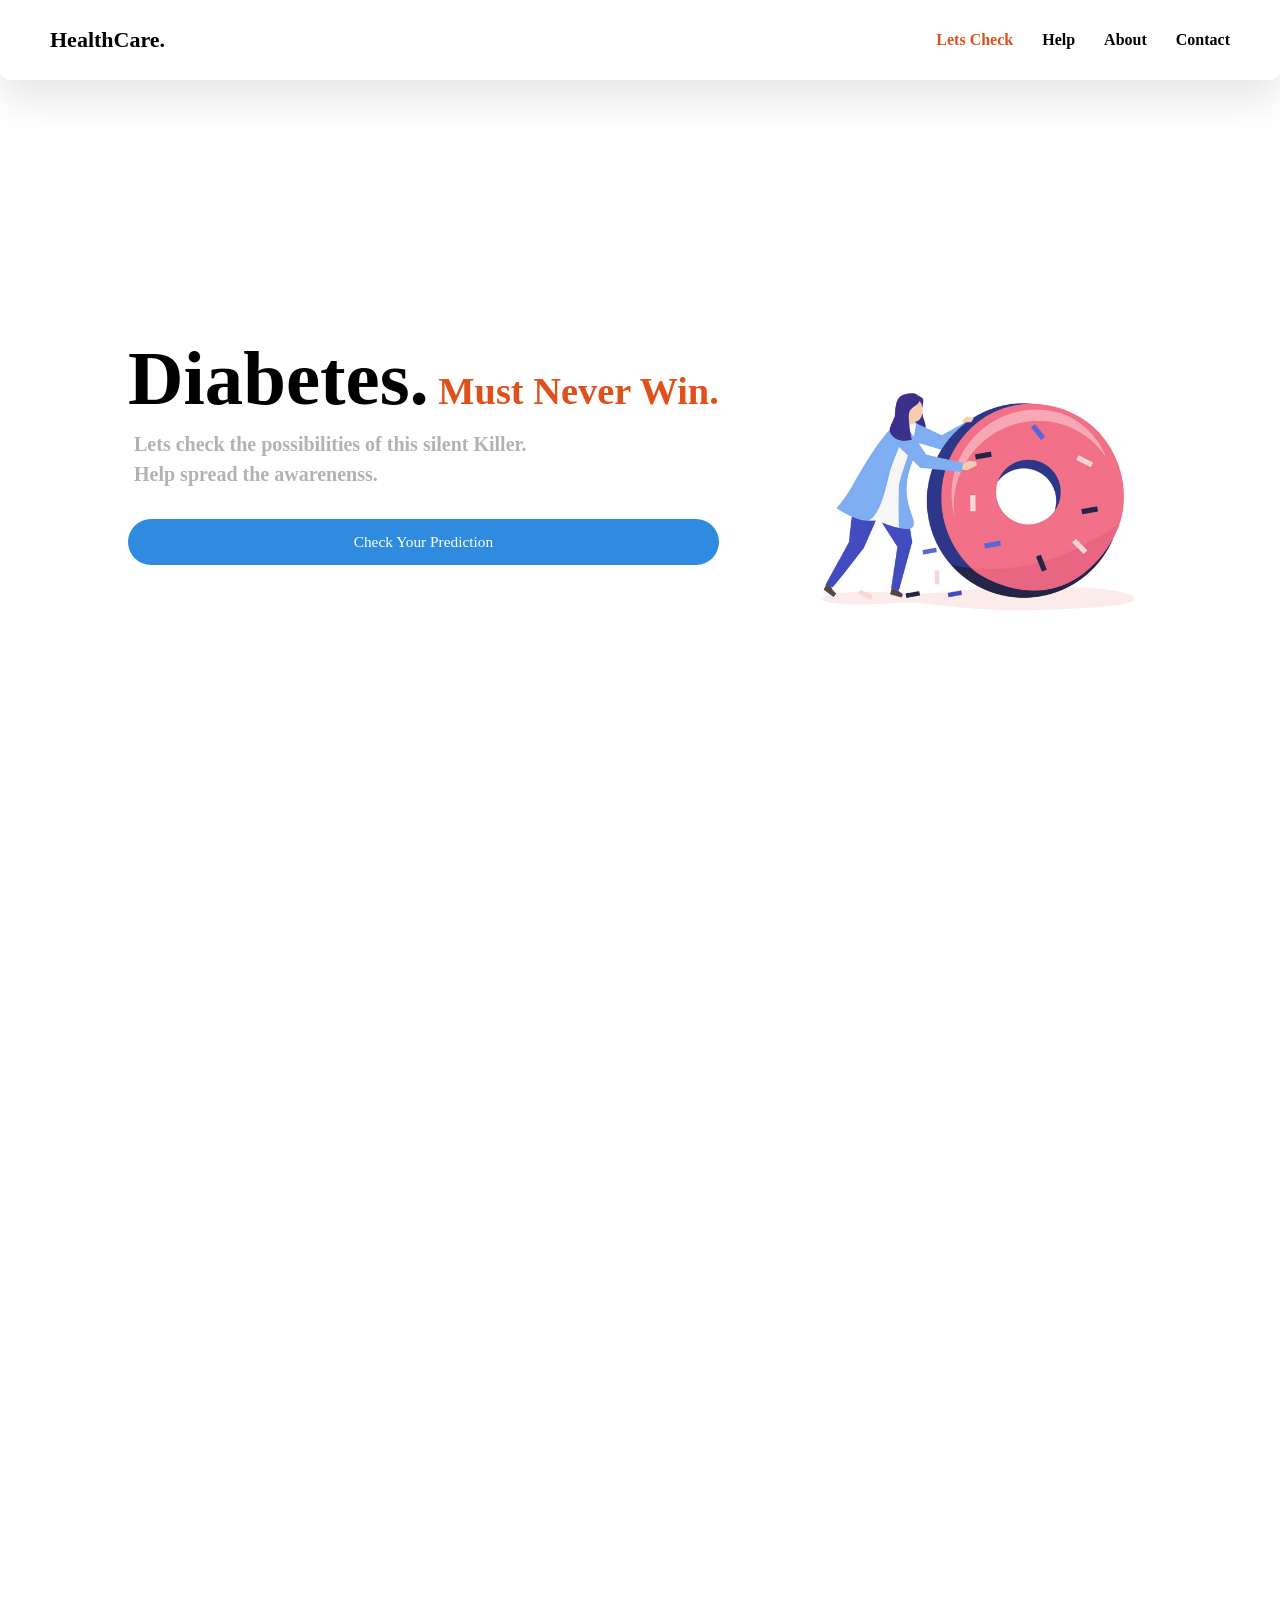
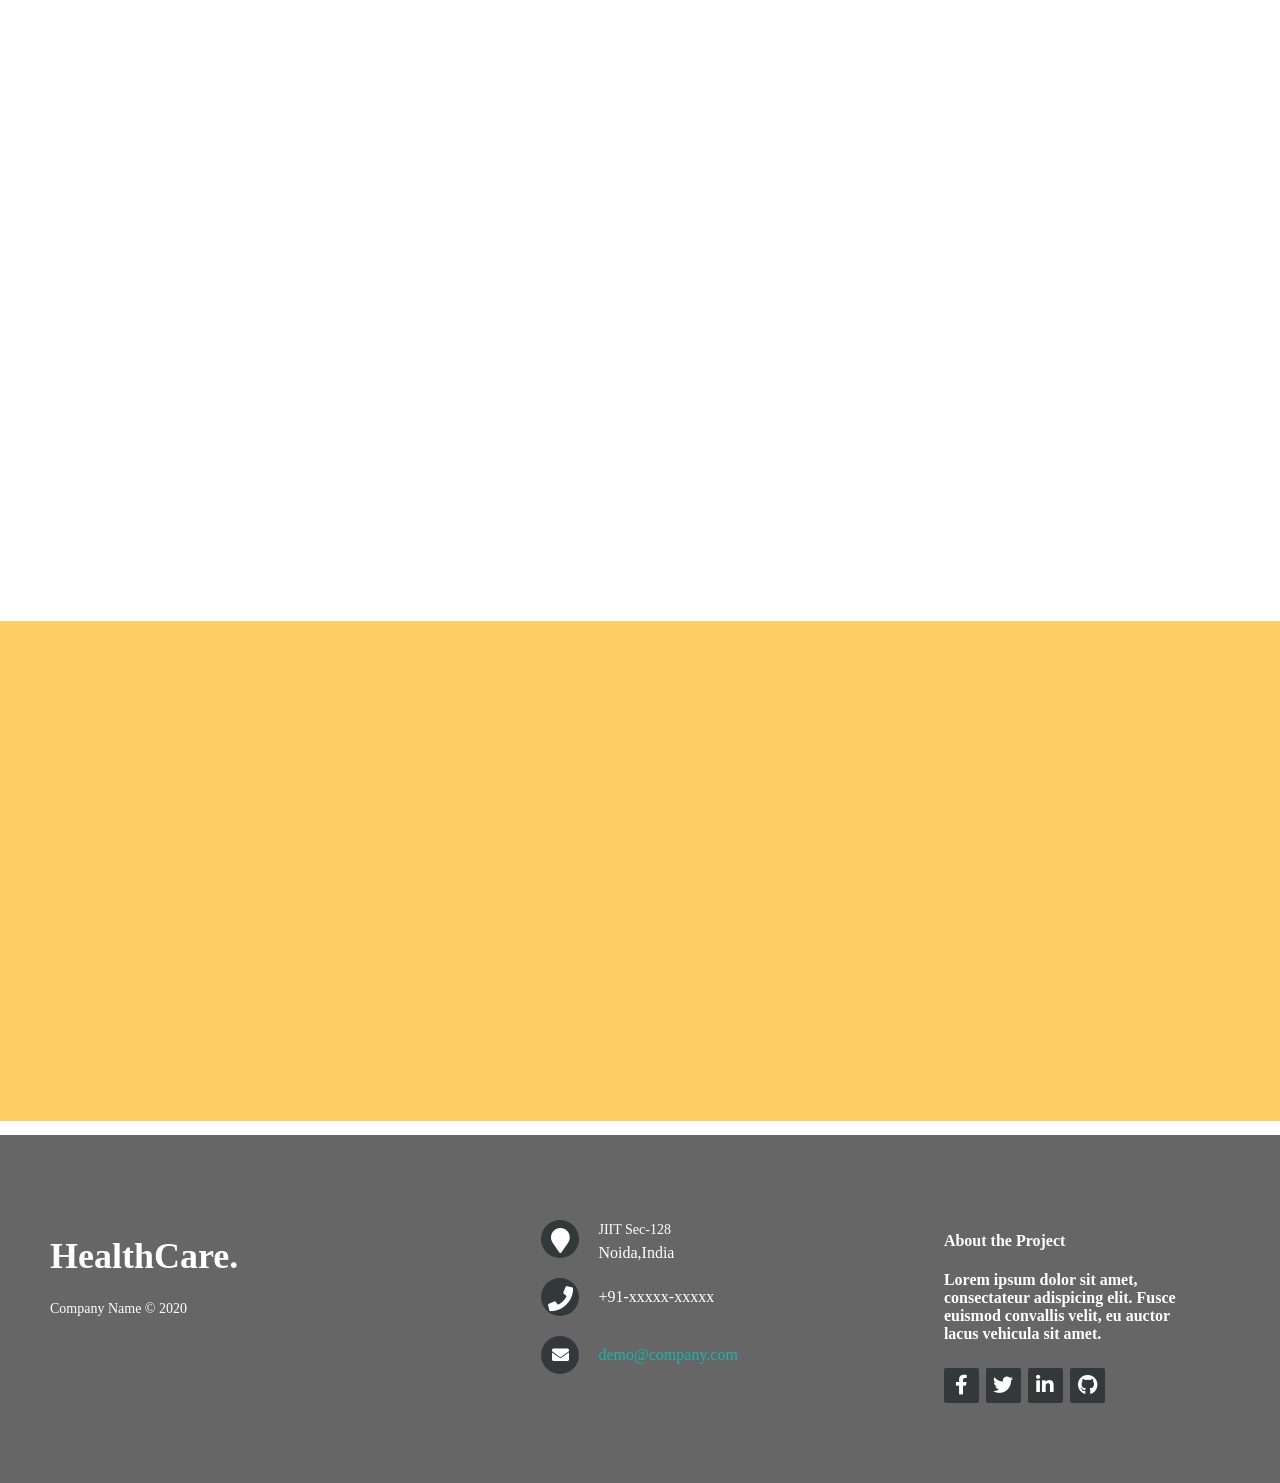
<file: index.html>
<!DOCTYPE html>
<html lang="en">

<head>
    <meta charset="UTF-8">
    <title>HealthCare</title>
    <link rel="stylesheet" href="https://pro.fontawesome.com/releases/v5.10.0/css/all.css"
        integrity="sha384-AYmEC3Yw5cVb3ZcuHtOA93w35dYTsvhLPVnYs9eStHfGJvOvKxVfELGroGkvsg+p" crossorigin="anonymous" />
    <link rel="stylesheet" href="styles.css">
    <link href="https://fonts.googleapis.com/css2?family=Source+Sans+Pro:wght@400;600&display=swap" rel="stylesheet">
    <link href="https://unpkg.com/aos@2.3.1/dist/aos.css" rel="stylesheet">

</head>

<body>
    <div class="wrapper">
        <div class="nav">
            <div class="logo">
                <h4>HealthCare.</h4>
            </div>
            <div class="links">
                <a href="https://detect-diabetes-webapp.herokuapp.com/" class="mainlink">Lets Check</a>
                <a href="#information">Help</a>
                <a href="#Footer">About</a>
                <a href="#Footer">Contact</a>
            </div>
        </div>

        <!-- LANDING PAGE -->

        <div class="landing">
            <div class="landingText" data-aos="fade-up" data-aos-duration="1000">
                <h1>Diabetes.<span style="color:#e0501b;font-size: 3vw"> Must Never Win.</span> </h1>
                <h3>Lets check the possibilities of this silent Killer. <br> Help spread the awarenenss.</h3>
                <div class="btn" style="width:auto;">
                    <a href="https://detect-diabetes-webapp.herokuapp.com/">Check Your Prediction</a>
                </div>
            </div>
            <div class="landingImage" data-aos="fade-down" data-aos-duration="2000">
                <img src="bg.jpg" alt="">
            </div>
        </div>

        <!-- ABOUT SECTION -->

        <div class="about">
            <div class="aboutText" data-aos="fade-up" data-aos-duration="1000">
                <h1>Why is it Important <br> <span style="color:#2f8be0;font-size:3vw">To Check?</span> </h1>
                <img src="doctor-woman-400px.png" alt="">
            </div>
            <div class="aboutList" data-aos="fade-left" data-aos-duration="1000">
                <ol>
                    <li>
                        <span>01</span>
                        <p>About 422 million people worldwide have diabetes, the majority living in low-and
                            middle-income countries. Both the number of cases and the prevalence of diabetes have been
                            steadily increasing over the past few decades.</p>
                    </li>
                    <li>
                        <span>02</span>
                        <p>Studies have shown that the prevalence of diabetes in urban Indian adults is about 12.1%, the
                            onset of which is about a decade earlier than their western counterparts and the prevalence
                            of Type 2 diabetes is 4–6 times higher in urban than in rural areas.</p>
                    </li>
                    <li>
                        <span>03</span>
                        <p>In 2016, an estimated 1.6 million deaths were directly caused by diabetes. Another 2.2
                            million deaths were attributable to high blood glucose in 2012.</p>
                    </li>
                    <li>
                        <span>04</span>
                        <p>As of today, there's no cure yet, but our scientists are working on a ground-breaking weight
                            management study, to help people put their Type 2 diabetes into remission.</p>
                    </li>

                </ol>
            </div>
        </div>

        <!-- INFO SECTION -->

        <div class="infoSection" id="information">
            <div class="infoHeader" data-aos="fade-up" data-aos-duration="1000">
                <h1>Things you could for precaution from <br> <span style="color:#e0501b">Diabetes.</span>
                </h1>
            </div>
            <div class="infoCards">
                <div class="card one" data-aos="fade-up" data-aos-duration="1000">
                    <img src="movie.png" class="cardoneImg" alt="" data-aos="fade-up" data-aos-duration="1100">
                    <div class="cardbgone"></div>
                    <div class="cardContent">
                        <h2>Eat a High-Fiber Diet</h2>
                        <p>You should eat food which is rich in fibre.Read more about the high fibre food here.</p>
                        <a
                            href="https://www.everydayhealth.com/hs/type-2-diabetes-live-better-guide/fiber-rich-foods-pictures/">
                            <div class="cardBtn">
                                <img src="next.png" alt="" class="cardIcon">
                            </div>
                        </a>
                    </div>
                </div>
                <div class="card two" data-aos="fade-up" data-aos-duration="1300">
                    <img src="learn.png" class="cardtwoImg" alt="" data-aos="fade-up" data-aos-duration="1200">
                    <div class="cardbgtwo"></div>
                    <div class="cardContent">
                        <h2>Work Out Regularly</h2>
                        <p>Try to be maintain a healthy body.Search more about the exercises for a healthy
                            health.</p>
                        <a
                            href="https://www.everydayhealth.com/type-2-diabetes/living-with/great-exercises-for-people-with-diabetes/">
                            <div class="cardBtn">
                                <img src="next.png" alt="" class="cardIcon">
                            </div>
                        </a>
                    </div>
                </div>
                <div class="card three" data-aos="fade-up" data-aos-duration="1600">
                    <img src="videocall.png" class="cardthreeImg" alt="" data-aos="fade-up" data-aos-duration="1300">
                    <div class="cardbgone"></div>
                    <div class="cardContent">
                        <h2>Video Call</h2>
                        <p>Consult a doctor for more information. Video call him/her for free.</p>
                        <a href="#">
                            <a href="videocalling.html">
                                <div class="cardBtn">
                                    <img src="next.png" alt="" class="cardIcon">
                                </div>
                            </a>
                        </a>
                    </div>
                </div>
            </div>
        </div>


        <!-- BANNER AND FOOTER -->
        <section id="Banner">
            <div class="banner">
                <div class="bannerText" data-aos="fade-right" data-aos-duration="1000">
                    <h1>Want to know your chances of having diabetes? <br> <span
                            style="font-size:1.6vw;font-weight:normal" class="bannerInnerText">
                            Click here to know!
                        </span> </h1>
                    <a href="https://detect-diabetes-webapp.herokuapp.com/"> <button style="background-color:#2f8be0;
                        border: none;
                        color: white;
                        padding: 15px 32px;
                        text-align: center;
                        width: 30%;
                        text-decoration: none;
                        display: inline-block;
                        font-size: 16px;">Click Here to Check</button> </a>
                </div>
                <div class="bannerImg" data-aos="fade-up" data-aos-duration="1000">
                    <img src="MobileApp.png" alt="">
                </div>
            </div>
        </section>

        <footer class="footer-distributed" id="Footer">

            <div class="footer-left">

                <h1>HealthCare.</h1>

                <p class="footer-company-name">Company Name © 2020</p>
            </div>

            <div class="footer-center">

                <div>
                    <i class="fa fa-map-marker"></i>
                    <p><span>JIIT Sec-128</span>Noida,India</p>
                </div>

                <div>
                    <i class="fa fa-phone"></i>
                    <p>+91-xxxxx-xxxxx</p>
                </div>

                <div>
                    <i class="fa fa-envelope"></i>
                    <p><a href="mailto:support@company.com">demo@company.com</a></p>
                </div>

            </div>

            <div class="footer-right">

                <p class="footer-company-about"></p>
                <h4 style="color: white;">About the Project</h4>
                <p style="color: white;">Lorem ipsum dolor sit amet, consectateur adispicing elit. Fusce euismod
                    convallis velit, eu auctor
                    lacus vehicula sit amet.</p>
                </p>

                <div class="footer-icons">

                    <a href="#"><i class="fab fa-facebook-f"></i></a>
                    <a href="#"><i class="fab fa-twitter"></i></a>
                    <a href="#"><i class="fab fa-linkedin-in"></i></a>
                    <a href="#"><i class="fab fa-github"></i></a>

                </div>

            </div>

        </footer>

        <script src="https://unpkg.com/aos@2.3.1/dist/aos.js"></script>
        <script>
            AOS.init();
        </script>
</body>

</html>
</file>
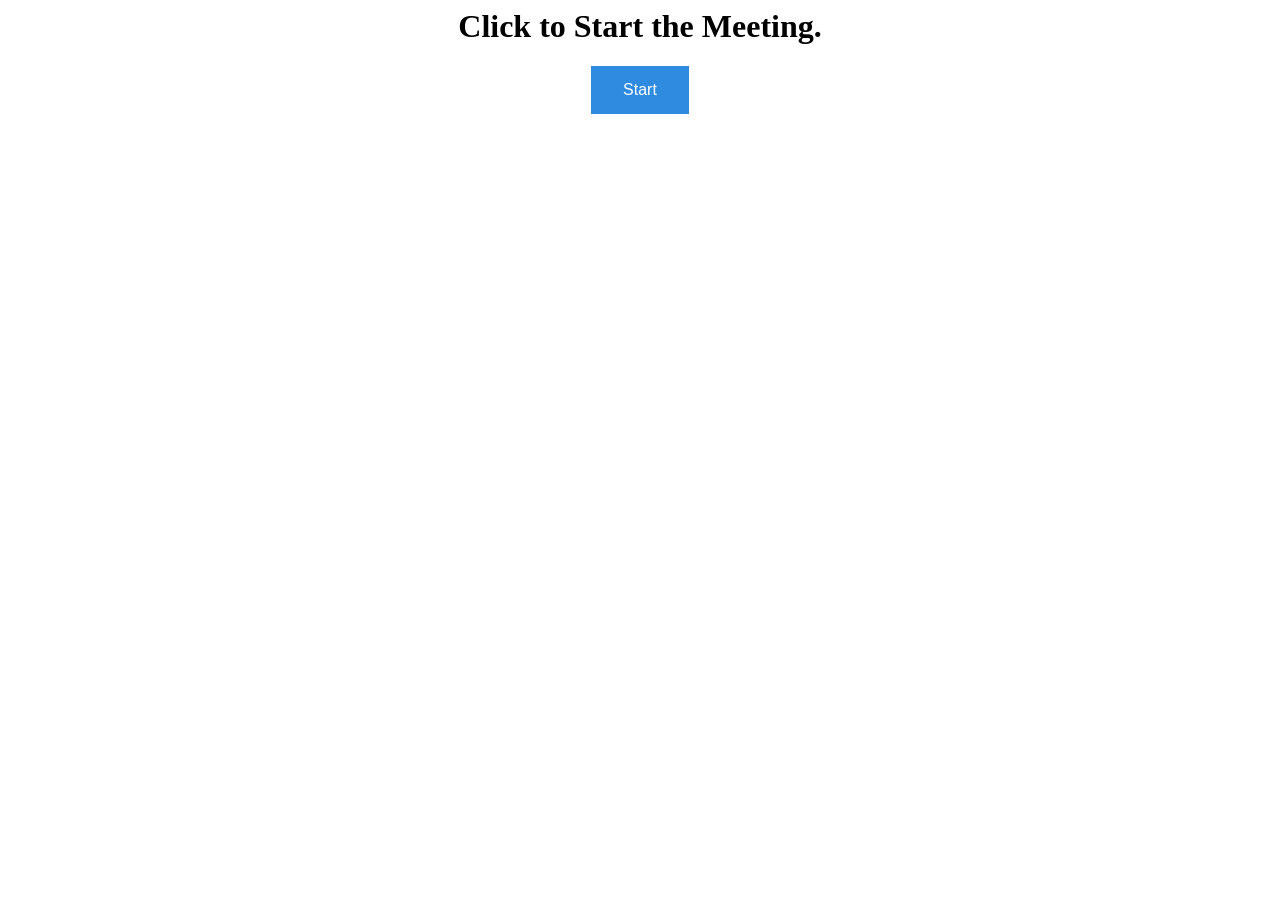
<file: videocalling.html>
<head>
    <script src='https://meet.jit.si/external_api.js'></script>
</head>
<style>
    .wrapper {
        text-align: center;
    }

    .button {
        position: absolute;
        top: 50%;
    }

    h1 {
        text-align: center;
    }

    .video {
        align-items: center;
        margin-left: 30%;
        margin-top: 10px;
    }
</style>

<body>
    <div>
        <h1>Click to Start the Meeting.</h1>
        <div class="wrapper">
            <button id="start" type="button" style="background-color:#2f8be0;
    border: none;
    color: white;
    padding: 15px 32px;
    text-align: center;
    text-decoration: none;
    display: inline-block;
    font-size: 16px;">Start</button>
        </div>
    </div>
    <div id="jitsi-container" class="video">

        <script>
            var button = document.querySelector('#start');
            var container = document.querySelector('#jitsi-container');
            var api = null;

            button.addEventListener('click', () => {
                var possible = 'ABCDEFGHIJKLMNOPQRSTUVWXYZabcdefghijklmnopqrstuvwxyz0123456789';
                var stringLength = 30;

                function pickRandom() {
                    return possible[Math.floor(Math.random() * possible.length)];
                }

                var randomString = Array.apply(null, Array(stringLength)).map(pickRandom).join('');

                var domain = "meet.jit.si";
                var options = {
                    "roomName": randomString,
                    "parentNode": container,
                    "width": 600,
                    "height": 600,
                };
                api = new JitsiMeetExternalAPI(domain, options);
            });

        </script>
</body>

</html>
</file>
<file: styles.css>
html,body{
    background-color: #fff;
    font-family: 'Source Sans Pro',sans-serif;
    overflow-x: hidden !important;
    margin: 0px !important;
    padding: 0px !important;
}

*{
    text-decoration: none !important;
}

.nav{
    position: fixed;
    z-index: 1000;
    top: 0;
    right: 0;
    left: 0;
    height: 80px;
    display: flex;
    flex-direction: row;
    justify-content: space-between;
    align-items: center;
    padding: 0 25px 0 25px;
    background-color: #fff;
    box-shadow: 0 19px 38px rgba(0,0,0,0.10);
    border-bottom-left-radius: 10px;
    border-bottom-right-radius: 10px;
}

.nav .links a{
    margin-right: 25px;
    font-size: 16px;
    font-weight: 600;
    color: #000;
}

.nav .links .mainlink{
    color: #e0501b;
}

.nav h4{
    font-size: 22px;
    font-weight: bold;
    margin-left: 25px;
}

/* LANDING CSS */

.landing{
    display: flex;
    flex-direction: row;
    justify-content: space-between;
    align-items: center;
    padding: 0 10vw 0 10vw;
    height: 100vh;
}

.landingText h1{
    font-size: 6vw;
    margin: 0 !important;
}

.landingText h3{
    margin: 6px !important;
    font-size: 20px;
    opacity: 0.3;
    line-height: 30px;
}

.landingText .btn{
    width: 120px;
    margin-top: 30px;
    padding: 14px 20px 14px 20px;
    background-color: #2f8be0;
    border-radius: 45px;
    text-align: center
}

.landingText .btn a{
    font-size: 1.2vw;
    color: #fff;
}

.landingImage img{
    width: 28vw;
}


/* ABOUT CSS */

.about{
    height: 600px;
    padding: 50px;
    display: flex;
    flex-direction: row;
    justify-content: space-evenly;
    align-items: center;
}

.aboutText{
    position: relative;
    padding: 0 50px;
    height: inherit;
}

.aboutText h1{
    position: relative;
    left: 110px;
}

.aboutText img{
    width: 10vw;
    position: absolute;
    top: 50px;
}

.aboutList{
    width: 50%;
}

ol{
    list-style: none;
    color: #e0501b;
}

ol li{
    font-size: 34px;
    position: relative;
    margin-bottom: 20px;
    border-bottom: 1px solid #ebebeb;
}

li p{
    font-size: 16px;
    color: #000;
    padding-left: 60px;
    line-height: 30px;
    opacity: 0.6;
}

li span{
    position: absolute;
    line-height: 25px;
    font-weight: 600;
}

/* INFO_SECTION CSS */

.infoSection{
    height: 600px;
}

.infoHeader{
    text-align: center;
    margin-bottom: 40px;
}

.infoCards{
    display: flex;
    flex-direction: row;
    justify-content: space-around;
    align-items: center;
    padding: 40px 0 40px 0;
}

.infoCards .card{
    position: relative;
    height: 360px;
    width: 350px;
    background: #fff;
    box-shadow: 0 10px 22px rgba(0,0,0,0.09), 0 10px 10px rgba(0,0,0,0.09)
}

.infoCards .one .cardoneImg{
    width: 180px;
    position: absolute;
    top: -50px;
    right: -50px;
}
.infoCards .two .cardtwoImg{
    width: 158px;
    position: absolute;
    top: -50px;
    right: -50px;
}
.infoCards .three .cardthreeImg{
    width: 200px;
    position: absolute;
    top: -50px;
    right: -50px;
}

.cardbgone{
    height: 150px;
    background-color: #ffce63;
}
.cardbgtwo{
    height: 150px;
    background-color: #a1cdff;
}

.cardContent{
    padding: 0 20px;
}

.cardContent h2{
    font-weight: 600;
}

.cardContent p{
    line-height: 30px;
    opacity: 0.6
}


.cardContent .cardBtn{
    position: absolute;
    right: 20px;
    padding: 10px;
    background-color: #ededed;
    width: 25px;
    height: 20px;
    border-radius: 6px;
    display: flex;
    justify-content: center;
    align-items: center;
    transition: all ease-in-out 0.2s;
}

.cardContent .cardBtn:hover{
  background-color: #2f8be0;
}

.cardContent .cardBtn .cardIcon{
    position: relative;
    top:0px;
    left:0px;
    width: 16px;
}


/* Banner */

.banner{
    height: 400px;
    background-color: #ffce63;
    display: flex;
    flex-direction: row;
    padding: 50px;
    justify-content: space-evenly;
    align-items: center;
}

.bannerText h1{
    font-size: 3vw;
    color: #000;
    font-weight: 600;
}

.bannerText img{
    width: 10vw;
    margin-right: 20px;
}

.bannerImg img{
    width: 20vw;
}

/* FOOTER CSS */

.footer{
    height: 100px;
    display: flex;
    flex-direction: column;
    align-items: center;
    padding-bottom: 20px;
}

.footerlinks a{
    margin: 20px;
    font-size: 16px;
    font-weight: 600;
    color: #000;
}
.footerlinks .mainlink{
    color: #e0501b;
}

@import url(https://fonts.googleapis.com/css?family=Open+Sans:400,500,300,700);

* {
  font-family: Open Sans;
}

section {
  width: 100%;
  display: inline-block;
  background: #333;
  height: 50vh;
  text-align: center;
  font-size: 22px;
  font-weight: 700;
  text-decoration: underline;
}

.footer-distributed{
	background: #666;
	box-shadow: 0 1px 1px 0 rgba(0, 0, 0, 0.12);
	box-sizing: border-box;
	width: 100%;
	text-align: left;
	font: bold 16px sans-serif;
	padding: 75px 50px;
    margin-top: 5%;
}

.footer-distributed .footer-left,
.footer-distributed .footer-center,
.footer-distributed .footer-right{
	display: inline-block;
	vertical-align: top;
}

/* Footer left */

.footer-distributed .footer-left{
	width: 40%;
    color: white;
    font-size: large;
}

/* The company logo */

.footer-distributed h3{
	color:  #ffffff;
	font: normal 36px 'Open Sans', cursive;
	margin: 0;
}

.footer-distributed h3 span{
	color:  lightseagreen;
}

/* Footer links */

.footer-distributed .footer-links{
	color:  #ffffff;
	margin: 20px 0 12px;
	padding: 0;
}

.footer-distributed .footer-links a{
	display:inline-block;
	line-height: 1.8;
  font-weight:400;
	text-decoration: none;
	color:  inherit;
}

.footer-distributed .footer-company-name{
	color:  white;
	font-size: 14px;
	font-weight: normal;
	margin: 0;
}

/* Footer Center */

.footer-distributed .footer-center{
	width: 35%;
}

.footer-distributed .footer-center i{
	background-color:  #33383b;
	color: #ffffff;
	font-size: 25px;
	width: 38px;
	height: 38px;
	border-radius: 50%;
	text-align: center;
	line-height: 42px;
	margin: 10px 15px;
	vertical-align: middle;
}

.footer-distributed .footer-center i.fa-envelope{
	font-size: 17px;
	line-height: 38px;
}

.footer-distributed .footer-center p{
	display: inline-block;
	color: #ffffff;
  font-weight:400;
	vertical-align: middle;
	margin:0;
}

.footer-distributed .footer-center p span{
	display:block;
	font-weight: normal;
	font-size:14px;
	line-height:2;
}

.footer-distributed .footer-center p a{
	color:  lightseagreen;
	text-decoration: none;;
}

.footer-distributed .footer-links a:before {
  content: "|";
  font-weight:300;
  font-size: 20px;
  left: 0;
  color: #fff;
  display: inline-block;
  padding-right: 5px;
}

.footer-distributed .footer-links .link-1:before {
  content: none;
}

/* Footer Right */

.footer-distributed .footer-right{
	width: 20%;
}

.footer-distributed .footer-company-about{
	line-height: 20px;
	color: white;
	font-size: 13px;
	font-weight: normal;
	margin: 0;
}

.footer-distributed .footer-company-about span{
	display: block;
	color:  #ffffff;
	font-size: 14px;
	font-weight: bold;
	margin-bottom: 20px;
}

.footer-distributed .footer-icons{
	margin-top: 25px;
}

.footer-distributed .footer-icons a{
	display: inline-block;
	width: 35px;
	height: 35px;
	cursor: pointer;
	background-color:  #33383b;
	border-radius: 2px;

	font-size: 20px;
	color: #ffffff;
	text-align: center;
	line-height: 35px;

	margin-right: 3px;
	margin-bottom: 5px;
}

/* If you don't want the footer to be responsive, remove these media queries */

@media (max-width: 880px) {

	.footer-distributed{
		font: bold 14px sans-serif;
	}

	.footer-distributed .footer-left,
	.footer-distributed .footer-center,
	.footer-distributed .footer-right{
		display: block;
		width: 100%;
		margin-bottom: 40px;
		text-align: center;
	}

	.footer-distributed .footer-center i{
		margin-left: 0;
	}

}

/* RESPONSIVE */


@media only screen and (max-width: 600px){

.nav{
    flex-direction: column;
    justify-content: space-around;
    padding: 20px;
    height: auto;
    overflow-y: hidden;
}

.nav h4{
    font-size: 6vw;
    margin-top: 10px;
    margin-bottom: 14px;
}

.nav .links a{
    margin-right: 25px;
    font-size: 12px;
    font-weight: 600;
}


/* LANDING PAGE */

.landing{
    flex-direction: column-reverse;
    height: 750px;
    align-items: center;
    justify-content: center;
    text-align: center
}

.landingText h1{
    font-size: 6vw;
    margin: 0 !important;
}

.landingText h3{
    font-size: 16px;
}

.landingText .btn{
    margin: 0 auto;
}

.landingText .btn a{
    font-size: 3vw;
}

.landingImage img{
    width: 52vw;
    margin-bottom: 20px;
}


/* ABOUT */

.about{
    height: auto;
    padding: 0px;
    display: flex;
    flex-direction: column;
    justify-content: center;
    align-items: center;
}

.aboutText{
    padding: 0 50px;
    height: 100px;
}

.aboutText h1{
    left: 40px;
    font-size: 5vw;
}

.aboutText img{
    width: 16vw;
    top: 10px;
    left: -30px;
}

.aboutList{
    width: 75%;
}

ol li{
    font-size: 26px;
}

li p{
    font-size: 14px;
}

.infoSection{
    height: auto;
}

.infoHeader{
    text-align: center;
    margin: 40px 0;
}

.infoCards{
    display: flex;
    flex-direction: column;
    padding: 50px;
    justify-content: center;
    align-items: center;
    text-align: center
}

.infoCards .card{
    margin-bottom: 60px;
}

.banner{
    height: auto;
    flex-direction: column-reverse;
    padding: 50px;
    justify-content: center;
    align-items: center;
    text-align: center;
}

.banner h1{
    font-size: 6vw;
}

.bannerInnerText{
    font-size: 3vw !important;
}

.bannerText img{
    width: 20vw;
}

.bannerImg img{
    width: 26vw;
}

.footer{
    padding-bottom: 40px;
}












































































}
</file>
